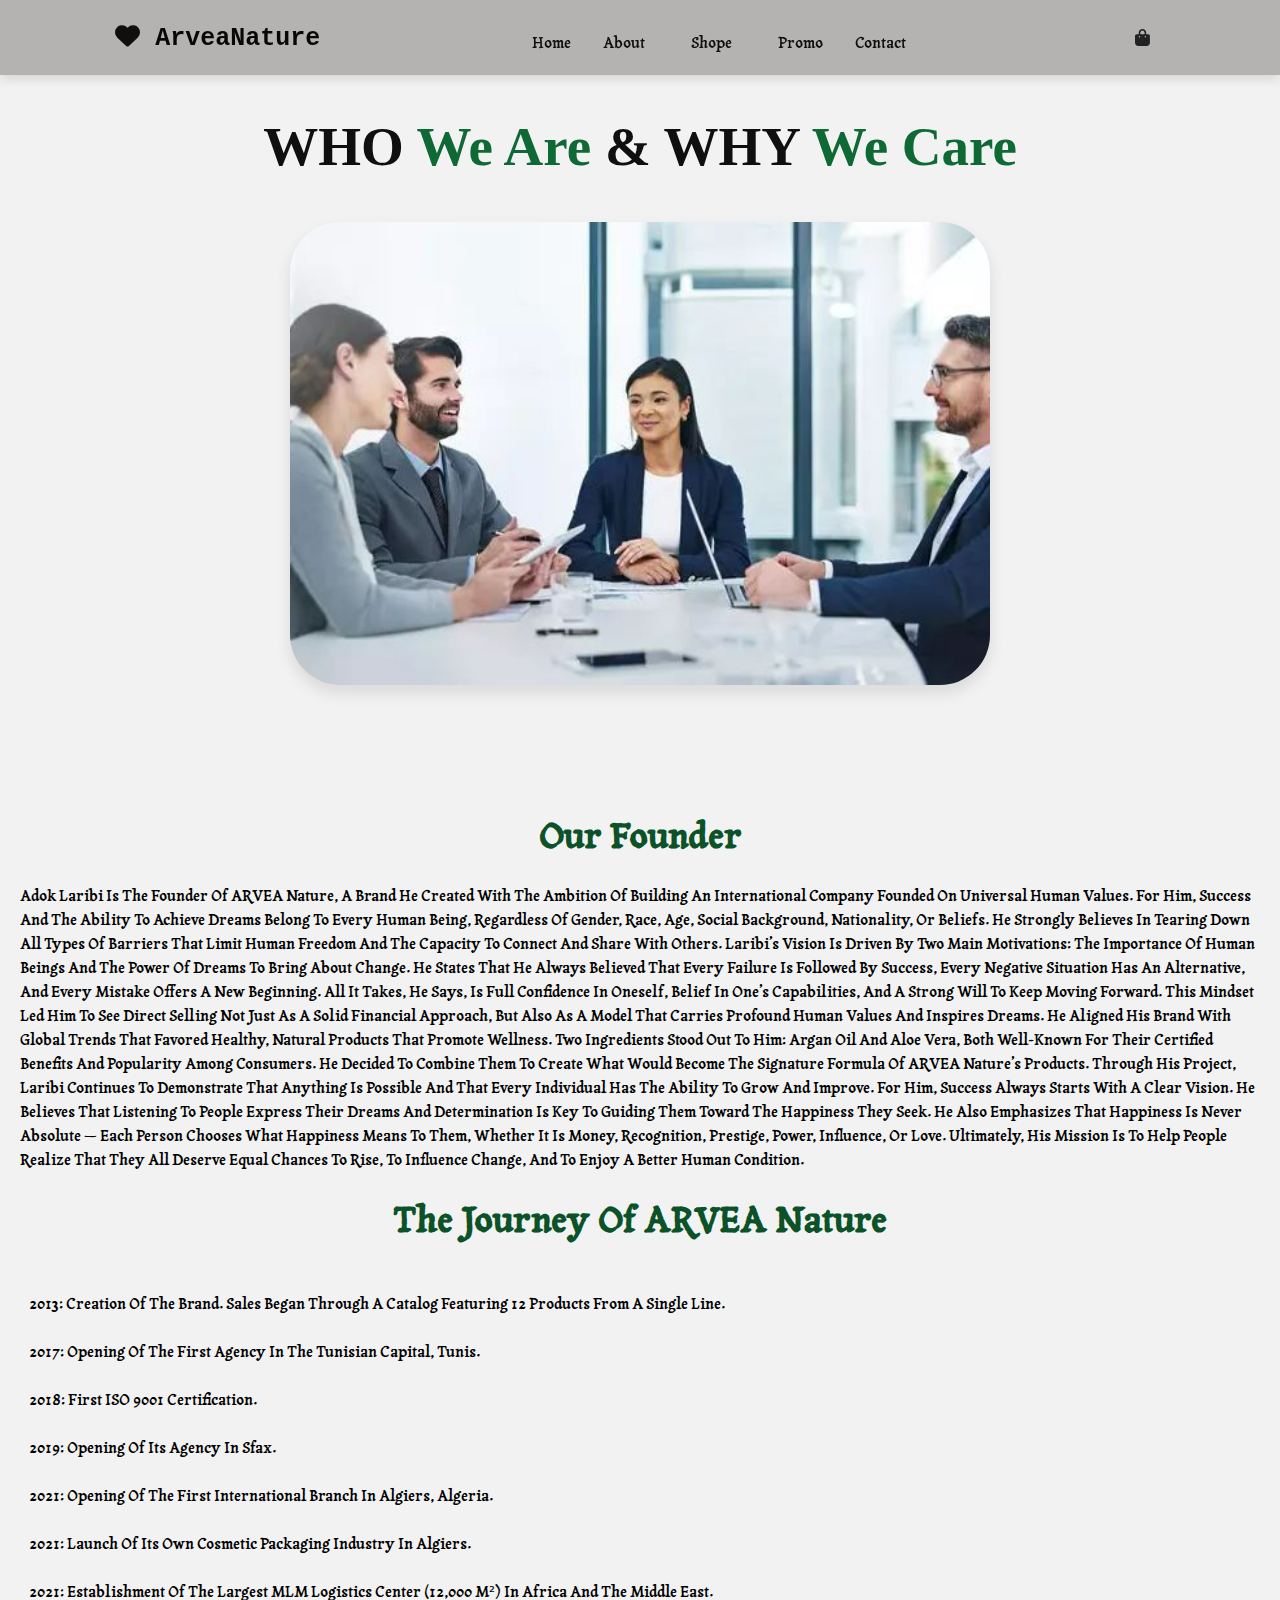
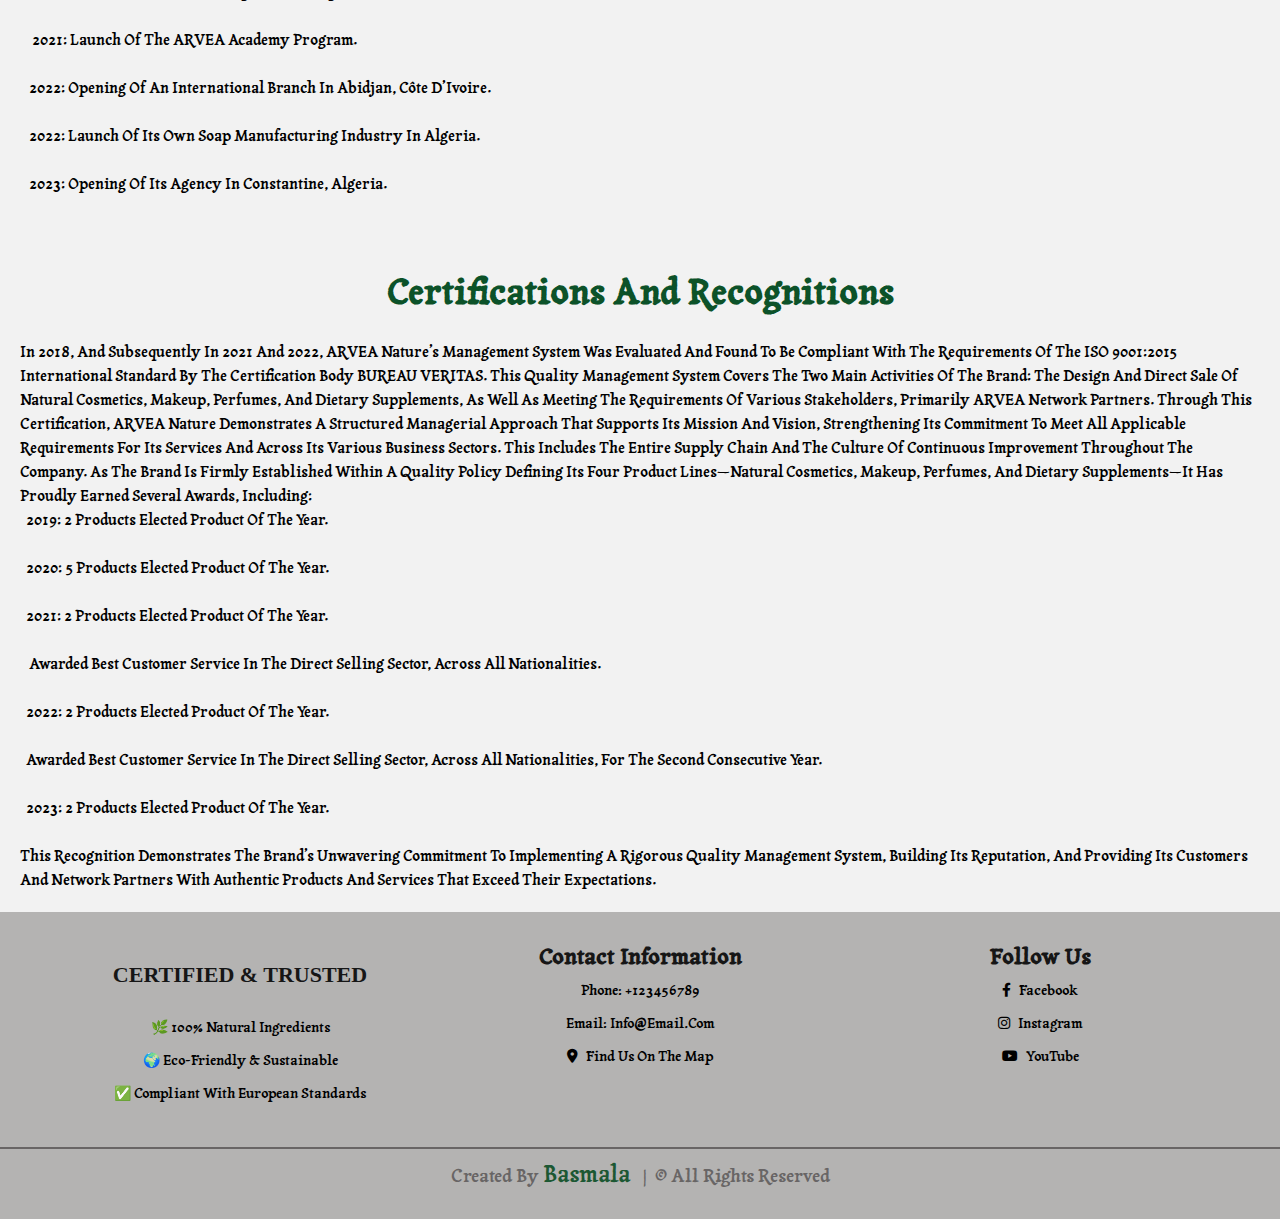
<file: about.html>
<!DOCTYPE html>
<html lang="en">
<head>
    <meta charset="UTF-8">
    <meta name="viewport" content="width=device-width, initial-scale=1.0">
    <title>About Us</title>
    <link rel="icon" href="favicon.png" type="image/png">
    <link rel="stylesheet" href="https://cdnjs.cloudflare.com/ajax/libs/font-awesome/6.0.0/css/all.min.css">
    <link rel="stylesheet" href="style.css">
</head>
<body>
    <section id="header" class="header">
        <a href="#" class="logo"><i class="fas fa-heart"></i> arveaNature</a>
      
        <nav class="navbar">
        
          <a href="index.html">home</a>
          <a href="index.html#about">about</a>
          <div  class="dropdown">
            <a href="#" class="dropbtn"> shope</a>
            <div class="dropdown-content">
            <a href="naturel.html">natural cosmetics</a>
            <a href="makeup.html">makeup</a>
            <a href="perfumes.html">perfumes</a>
            <a href="nutricosmetcs.html">nutricosmetcs</a>
           </div>
          </div >
           <a href="index.html#promo"> promo</a>
          <a href="index.html#contact">contact</a>
        </nav>
      
        <div class="icons">
          <div id="menu-btn" class="fas fa-bars"></div>
          <a href="#" class="fas fa-shopping-bag"></a>
        </div>
      </section>
      <section class="about-us">
        <h1 class="heading">Who <span>  We  Are </span> &  Why <span> We  Care </span> </h1>
      
        <div class="about-img-container">
          <img src="ab.jpg" alt="About us image">
        </div>
    
        <article class="about-article">
          <h2>Our Founder</h2>
          <p>
            adok Laribi is the founder of ARVEA Nature, a brand he created with the ambition of building an international company founded on universal human values. For him, success and the ability to achieve dreams belong to every human being, regardless of gender, race, age, social background, nationality, or beliefs. He strongly believes in tearing down all types of barriers that limit human freedom and the capacity to connect and share with others.

            Laribi’s vision is driven by two main motivations: the importance of human beings and the power of dreams to bring about change. He states that he always believed that every failure is followed by success, every negative situation has an alternative, and every mistake offers a new beginning. All it takes, he says, is full confidence in oneself, belief in one’s capabilities, and a strong will to keep moving forward.

           This mindset led him to see direct selling not just as a solid financial approach, but also as a model that carries profound human values and inspires dreams. He aligned his brand with global trends that favored healthy, natural products that promote wellness. Two ingredients stood out to him: argan oil and aloe vera, both well-known for their certified benefits and popularity among consumers. He decided to combine them to create what would become the signature formula of ARVEA Nature’s products.

           Through his project, Laribi continues to demonstrate that anything is possible and that every individual has the ability to grow and improve. For him, success always starts with a clear vision. He believes that listening to people express their dreams and determination is key to guiding them toward the happiness they seek.

           He also emphasizes that happiness is never absolute — each person chooses what happiness means to them, whether it is money, recognition, prestige, power, influence, or love.

           Ultimately, his mission is to help people realize that they all deserve equal chances to rise, to influence change, and to enjoy a better human condition.
           
          </p>
        </article>
        <article class="about-article">
          <h2>The Journey of ARVEA Nature</h2>
          <pre>

   2013: Creation of the brand. Sales began through a catalog featuring 12 products from a single line.

   2017: Opening of the first agency in the Tunisian capital, Tunis.

   2018: First ISO 9001 Certification.

   2019: Opening of its agency in Sfax.

   2021: Opening of the first international branch in Algiers, Algeria.

   2021: Launch of its own cosmetic packaging industry in Algiers.

   2021: Establishment of the largest MLM logistics center (12,000 m²) in Africa and the Middle East.

    2021: Launch of the ARVEA Academy program.

   2022: Opening of an international branch in Abidjan, Côte d’Ivoire.

   2022: Launch of its own soap manufacturing industry in Algeria.

   2023: Opening of its agency in Constantine, Algeria.

          </pre>

        </article>

        <article class="about-article">
            <h2> Certifications and Recognitions</h2>
            <p>
              
In 2018, and subsequently in 2021 and 2022, ARVEA Nature’s management system was evaluated and found to be compliant with the requirements of the ISO 9001:2015 International Standard by the certification body BUREAU VERITAS.

This quality management system covers the two main activities of the brand: the design and direct sale of natural cosmetics, makeup, perfumes, and dietary supplements, as well as meeting the requirements of various stakeholders, primarily ARVEA network partners.

Through this certification, ARVEA Nature demonstrates a structured managerial approach that supports its mission and vision, strengthening its commitment to meet all applicable requirements for its services and across its various business sectors. This includes the entire supply chain and the culture of continuous improvement throughout the company.

As the brand is firmly established within a Quality policy defining its four product lines—natural cosmetics, makeup, perfumes, and dietary supplements—it has proudly earned several awards, including:
            </p>
            <pre>
  2019: 2 products elected Product of the Year.

  2020: 5 products elected Product of the Year.

  2021: 2 products elected Product of the Year.

   Awarded Best Customer Service in the direct selling sector, across all nationalities.

  2022: 2 products elected Product of the Year.

  Awarded Best Customer Service in the direct selling sector, across all nationalities, for the second consecutive year.

  2023: 2 products elected Product of the Year.
            </pre>
            <p>
              This recognition demonstrates the brand’s unwavering commitment to implementing a rigorous quality management system, building its reputation, and providing its customers and network partners with authentic products and services that exceed their expectations.
            </p>
            
            </article>
      </section>

   
     
    





    <!--footer section starts-->
<footer >
    <div class="footer-container">
      <div class="footer-section">
      <h3 class="heading">certified & trusted</h3>
      <ul>
        <li ><a herf="#">🌿 100% Natural Ingredients </a></li>
        <li><a herf="#">🌍 Eco-Friendly & Sustainable </a></li>
        <li><a herf="#">✅ Compliant with European Standards </a></li>
      </ul>
    </div>
      <div class="footer-section">
        <h3>Contact Information</h3>
        <ul>
          <li><a href="tel:+123456789">Phone: +123456789</a></li>
          <li><a href="mailto:info@domain.com">Email: info@email.com</a></li>
          <li><a href="https://www.google.com/maps?q=RN 233 n°106 section 02 Ouled Fayet, Algérie, Algiers, Algeria" target="_blank">
              <i class="fas fa-map-marker-alt"></i> Find Us on the Map
          </a></li>
        </ul>
      </div>
      <div class="footer-section">
        <h3>Follow Us</h3>
        <ul>
          <li><a href="https://www.facebook.com/ArveaNatureAlgerieD" target="_blank"><i class="fab fa-facebook-f"></i> Facebook</a></li>
          <li><a href="https://www.instagram.com/arvea_algerie_officiel" target="_blank"><i class="fab fa-instagram"></i> Instagram</a></li>
          <li><a href="https://www.youtube.com/channel/UCFtIFxkjeFqNTdp8M5E_8AQ" target="_blank"><i class="fab fa-youtube"></i> YouTube</a></li>
        </ul>
      </div>
    </div>
    <div class="footer-credit">
      <pre>created by <a href="https://www.facebook.com/ArveaNatureAlgerieD" target="_blank">basmala</a>   |  &copy; All Rights Reserved</pre>
    </div>
  </footer>
  <a href="#" class="scroll-to-top" id="scroll-to-top">
    <i class="fas fa-arrow-up"></i> 
  </a>
  <script src="main.js"> </script>
   
</body>
</html>
</file>
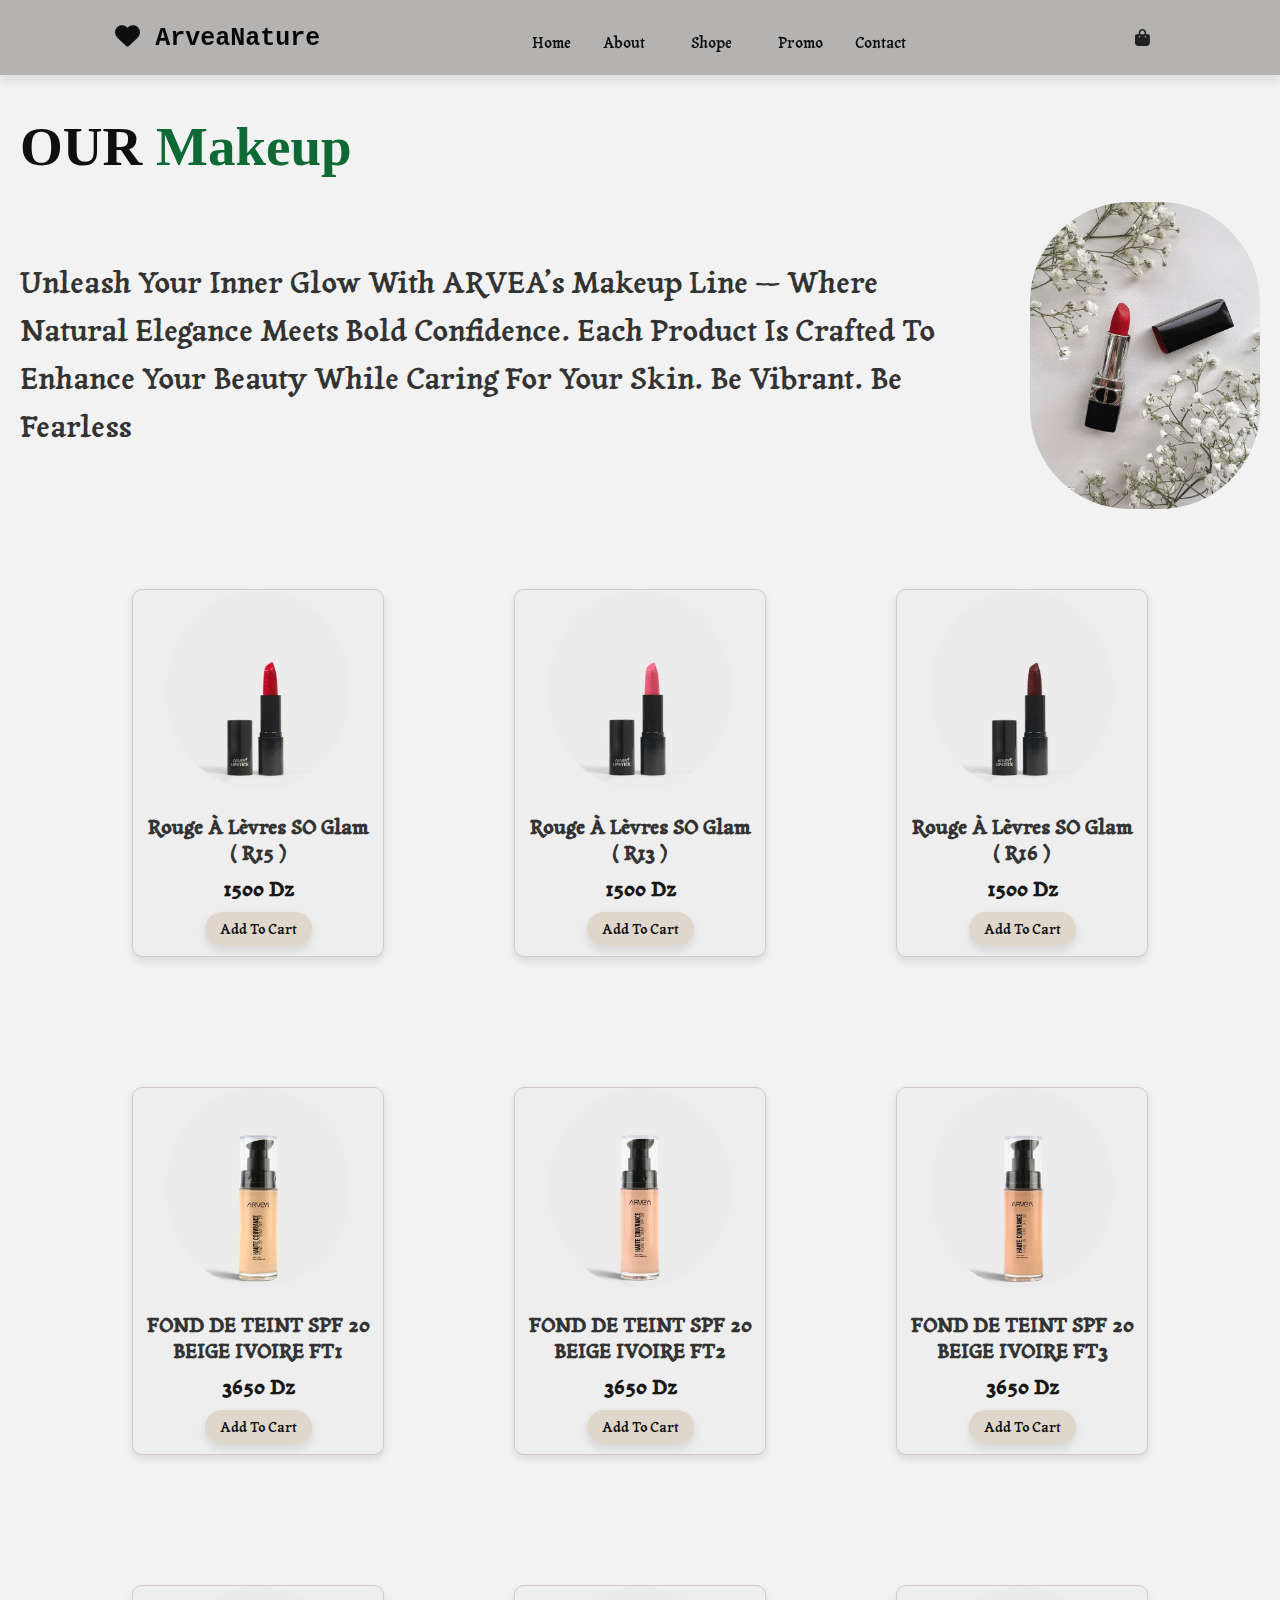
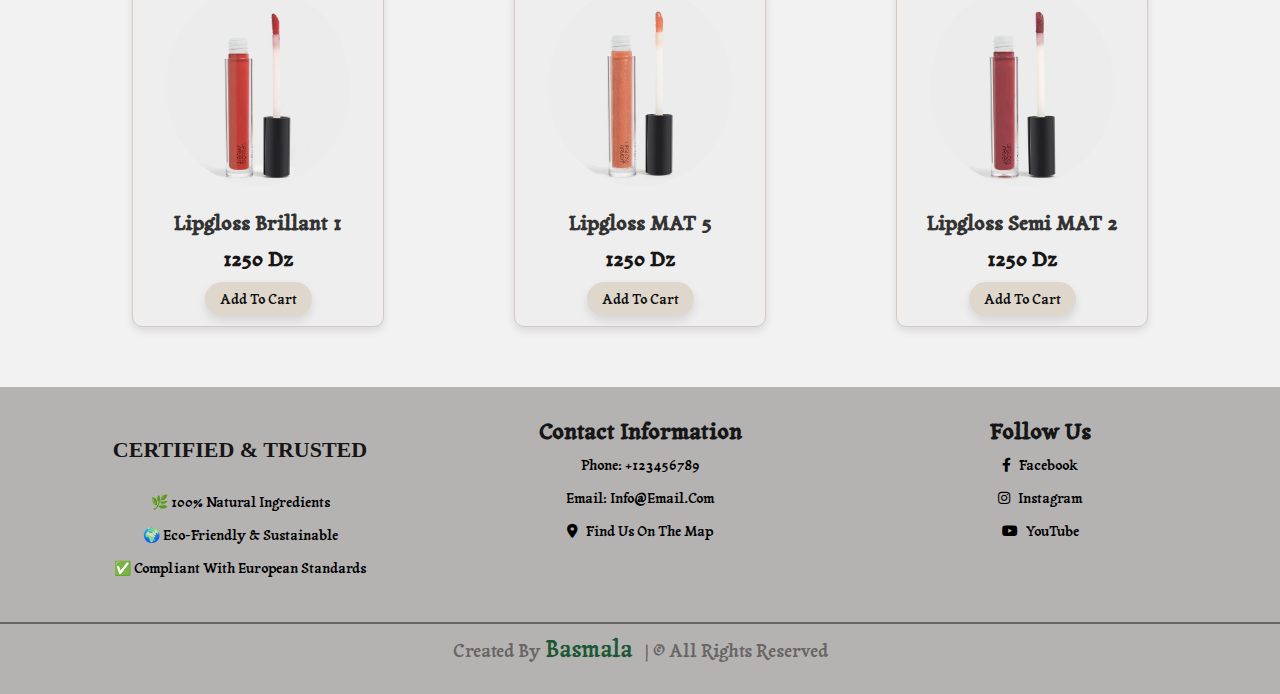
<file: makeup.html>
<!DOCTYPE html>
<html lang="en">
<head>
    <meta charset="UTF-8">
    <meta name="viewport" content="width=device-width, initial-scale=1.0">
    <title>Makeup</title>
    <link rel="icon" href="favicon.png" type="image/png">
    <link rel="stylesheet" href="https://cdnjs.cloudflare.com/ajax/libs/font-awesome/6.0.0/css/all.min.css">

    <link rel="stylesheet" href="style.css">
</head>
<body>
    <section id="header" class="header">
        <a href="#" class="logo"><i class="fas fa-heart"></i> arveaNature</a>
      
        <nav class="navbar">
          <a href="index.html">home</a>
          <a href="index.html#about">about</a>
          <div  class="dropdown">
            <a href="#" class="dropbtn"> shope</a>
            <div class="dropdown-content">
            <a href="naturel.html">natural cosmetics</a>
            <a href="makeup.html">makeup</a>
            <a href="perfumes.html">perfumes</a>
            <a href="nutricosmetcs.html">nutricosmetcs</a>
           </div>
           </div> 
           <a href="index.html#promo"> promo</a>
          <a href="index.html#contact">contact</a>
        </nav>
      
        <div class="icons">
          <div id="menu-btn" class="fas fa-bars"></div>
          <a href="#" class="fas fa-shopping-bag"></a>
        </div>
      </section>
    <section class="naturel" id="naturel">
        <h1 class="heading"> our <span>makeup</span></h1>
        
        <div class="text-image-wrapper">
          <div class="article-text">
            <p>
                Unleash your inner glow with ARVEA’s makeup line — where natural elegance meets bold confidence. 
                Each product is crafted to enhance your beauty while caring for your skin. Be vibrant. Be fearless
            </p>
         </div> 
          <img class="img" src="m.jpg" alt="cosmetic image">
        </div>
    </section>
    <section class="cosmetics" id="cosmetics">
        <div class="box-container">
           <div class="box">
               <div class="img">
                   <img src="m1.jpg">
               </div>
               <div class="content">
                   <h3>Rouge à Lèvres SO Glam ( R15 )</h3>
                   <div class="price"><span>1500 dz</span></div>
                   <a href="#" class="btn"> add to cart</a>
               </div>
               
           </div>
           <div class="box">
            <div class="img">
                <img src="m2.jpg">
            </div>
            <div class="content">
                <h3> Rouge à Lèvres SO Glam ( R13 )</h3>
                <div class="price"><span> 1500 dz</span></div>
                <a href="#" class="btn"> add to cart</a>
            </div>
            
            </div>
            <div class="box">
                <div class="img">
                    <img src="m3.jpg">
                </div>
                <div class="content">
                    <h3>Rouge à Lèvres SO Glam ( R16 )</h3>
                    <div class="price"><span>1500 dz</span></div>
                    <a href="#" class="btn"> add to cart</a>
                </div>
                
            </div>
            <div class="box">
                <div class="img">
                    <img src="m4.jpg">
                </div>
                <div class="content">
                    <h3>FOND DE TEINT SPF 20 BEIGE IVOIRE FT1</h3>
                    <div class="price"><span> 3650 dz</span></div>
                    <a href="#" class="btn"> add to cart</a>
                </div>
                
            </div>
            <div class="box">
                <div class="img">
                    <img src="m6.jpg">
                </div>
                <div class="content">
                    <h3>FOND DE TEINT SPF 20 BEIGE IVOIRE FT2 <style></style></h3>
                    <div class="price"><span>3650 dz</span></div>
                    <a href="#" class="btn"> add to cart</a>
                </div>
                
            </div>
            <div class="box">
                <div class="img">
                    <img src="m5.jpg">
                </div>
                <div class="content">
                    <h3>FOND DE TEINT SPF 20 BEIGE IVOIRE FT3</h3>
                    <div class="price"><span>3650 dz</span></div>
                    <a href="#" class="btn"> add to cart</a>
                </div>
                
            </div>
           <div class="box">
            <div class="img">
                <img src="m7.jpg">
            </div>
            <div class="content">
                <h3>Lipgloss Brillant 1</h3>
                <div class="price"><span>1250 dz</span></div>
                <a href="#" class="btn"> add to cart</a>
            </div>
            
        </div>
        <div class="box">
            <div class="img">
                <img src="m8.jpg">
            </div>
            <div class="content">
                <h3>Lipgloss MAT 5</h3>
                <div class="price"><span>1250 dz</span></div>
                <a href="#" class="btn"> add to cart</a>
            </div>
            
        </div>
        <div class="box">
            <div class="img">
                <img src="m9.jpg">
            </div>
            <div class="content">
                <h3> Lipgloss Semi MAT 2</h3>
                <div class="price"><span>1250 dz</span></div>
                <a href="#" class="btn"> add to cart</a>
            </div>
            
        </div>
           
        </div>   
   </section>
    <!--footer section starts-->
<footer >
    <div class="footer-container">
      <div class="footer-section">
      <h3 class="heading">certified & trusted</h3>
      <ul>
        <li ><a herf="#">🌿 100% Natural Ingredients </a></li>
        <li><a herf="#">🌍 Eco-Friendly & Sustainable </a></li>
        <li><a herf="#">✅ Compliant with European Standards </a></li>
      </ul>
    </div>
      <div class="footer-section">
        <h3>Contact Information</h3>
        <ul>
          <li><a href="tel:+123456789">Phone: +123456789</a></li>
          <li><a href="mailto:info@domain.com">Email: info@email.com</a></li>
          <li><a href="https://www.google.com/maps?q=RN 233 n°106 section 02 Ouled Fayet, Algérie, Algiers, Algeria" target="_blank">
              <i class="fas fa-map-marker-alt"></i> Find Us on the Map
          </a></li>
        </ul>
      </div>
      <div class="footer-section">
        <h3>Follow Us</h3>
        <ul>
          <li><a href="https://www.facebook.com/ArveaNatureAlgerieD" target="_blank"><i class="fab fa-facebook-f"></i> Facebook</a></li>
          <li><a href="https://www.instagram.com/arvea_algerie_officiel" target="_blank"><i class="fab fa-instagram"></i> Instagram</a></li>
          <li><a href="https://www.youtube.com/channel/UCFtIFxkjeFqNTdp8M5E_8AQ" target="_blank"><i class="fab fa-youtube"></i> YouTube</a></li>
        </ul>
      </div>
    </div>
    <div class="footer-credit">
      <pre>created by <a href="https://www.facebook.com/ArveaNatureAlgerieD" target="_blank">basmala</a>   | &copy; All Rights Reserved</pre>
    </div>
  </footer>
  <a href="#" class="scroll-to-top" id="scroll-to-top">
    <i class="fas fa-arrow-up"></i> 
  </a>
  <script src="main.js"> </script>
   
</body>
</html>
</file>
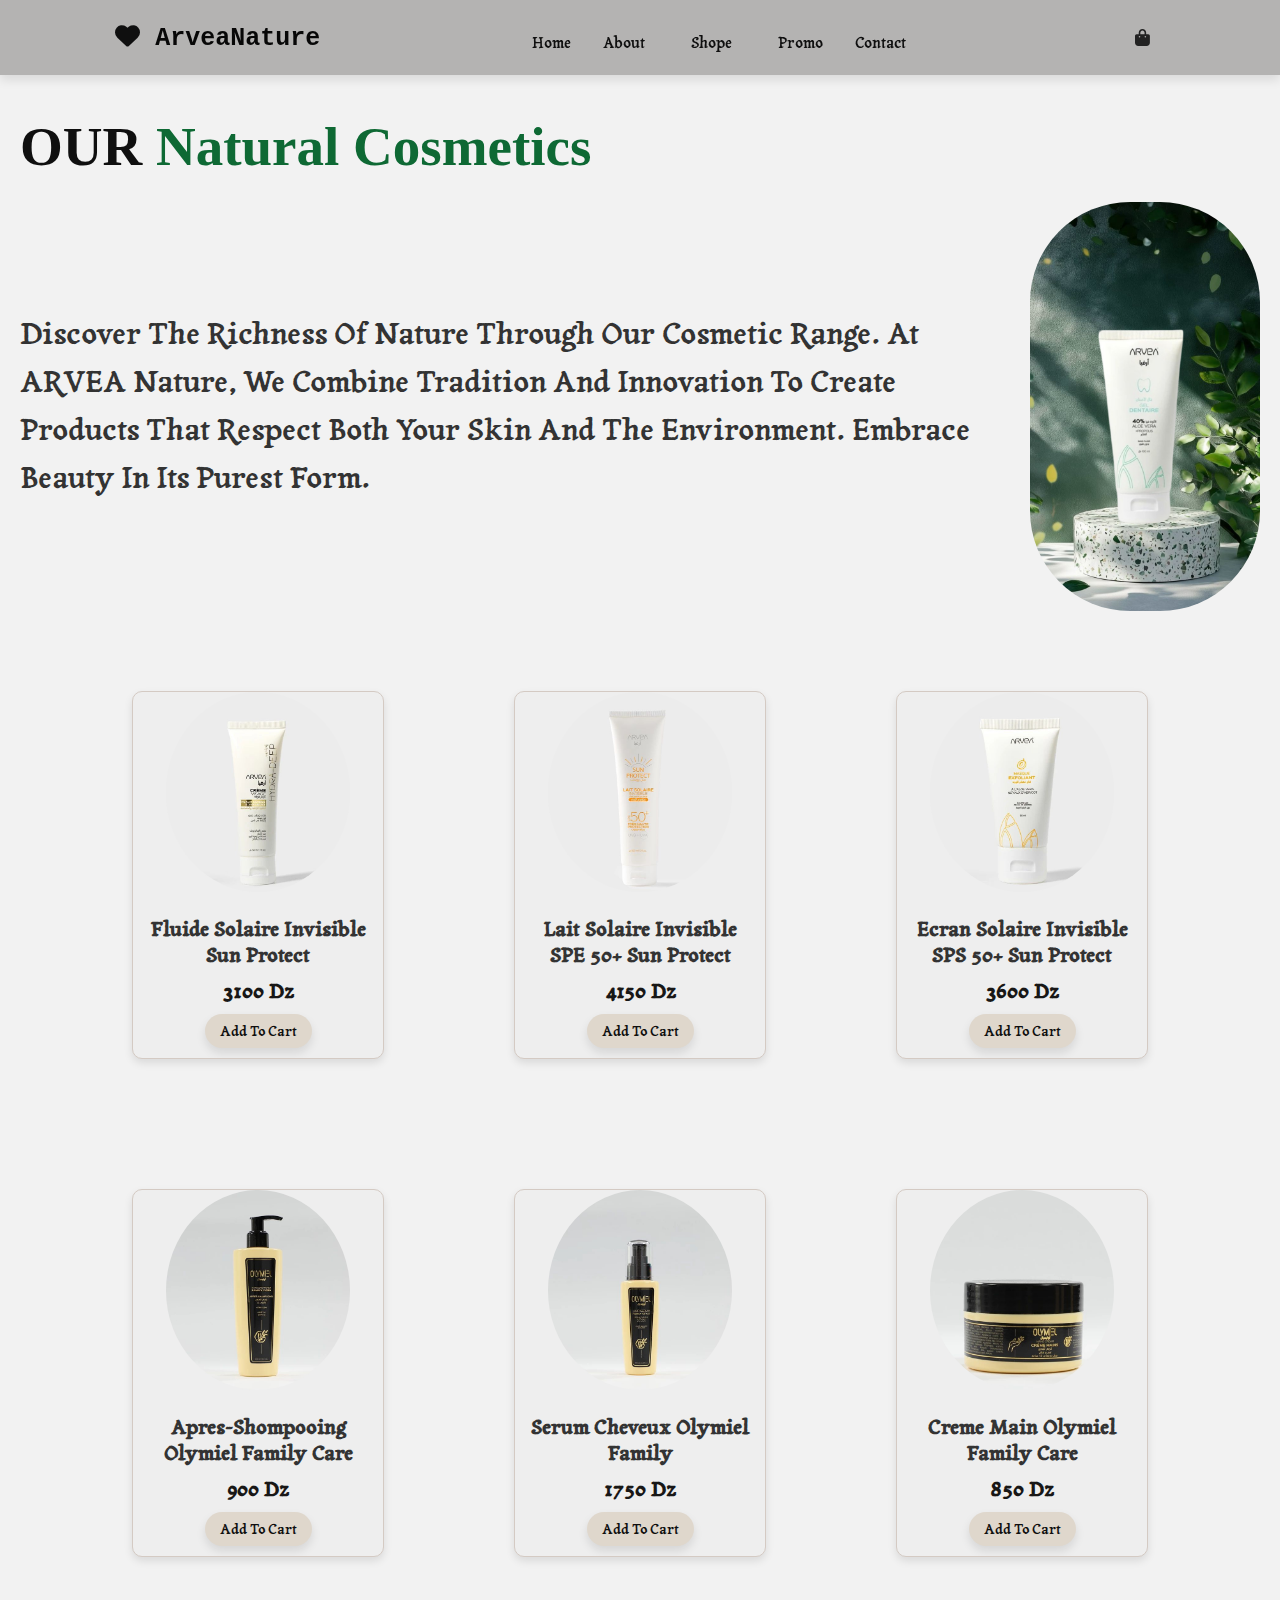
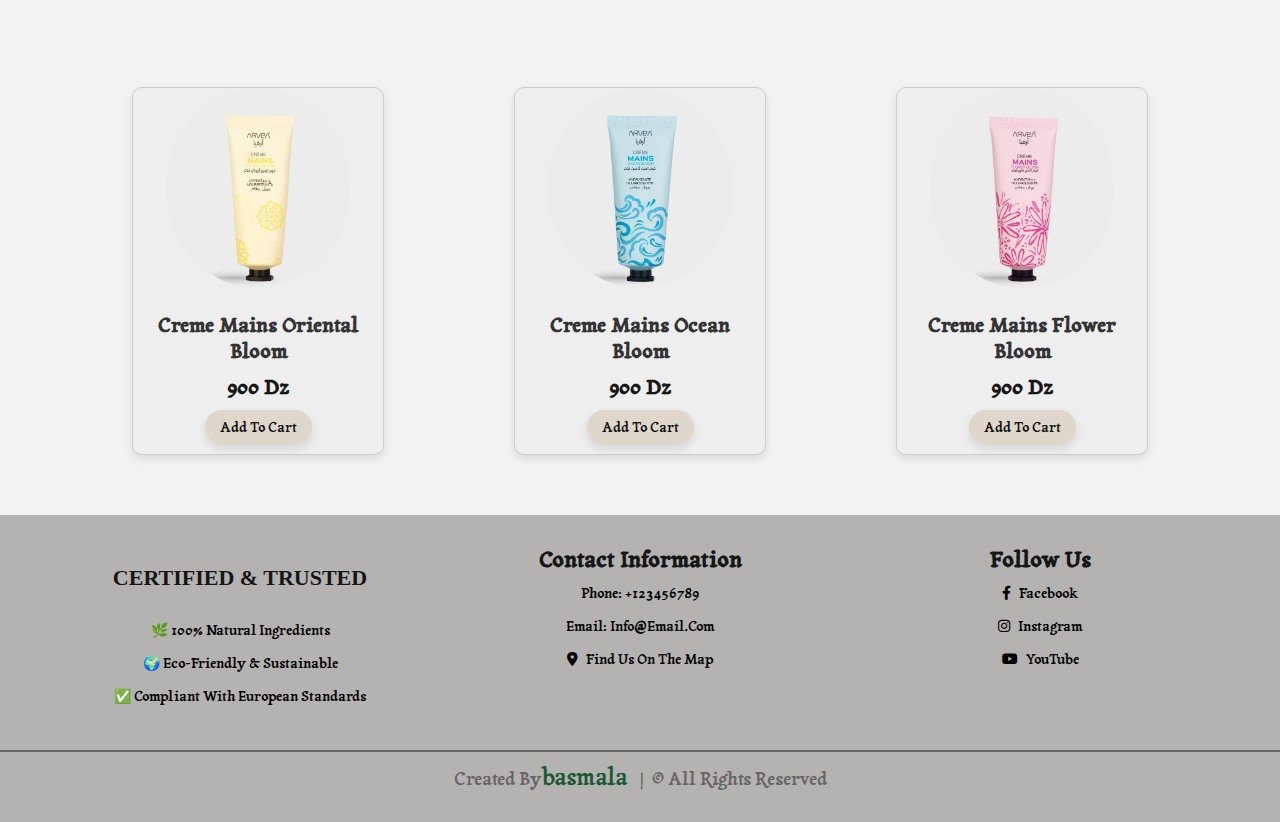
<file: naturel.html>
<!DOCTYPE html>
<html lang="en">
<head>
    <meta charset="UTF-8">
    <meta name="viewport" content="width=device-width, initial-scale=1.0">
    <title>Naturel Cosmetics</title>
    <link rel="icon" href="favicon.png" type="image/png">
    <link rel="stylesheet" href="https://cdnjs.cloudflare.com/ajax/libs/font-awesome/6.0.0/css/all.min.css">

    <link rel="stylesheet" href="style.css">
</head>
<body>
    <section id="header" class="header">
        <a href="#" class="logo"><i class="fas fa-heart"></i> arveaNature</a>
      
        <nav class="navbar">
          <a href="index.html">home</a>
          <a href="index.html#about">about</a>
          <div  class="dropdown">
            <a href="#" class="dropbtn"> shope</a>
            <div class="dropdown-content">
            <a href="naturel.html">natural cosmetics</a>
            <a href="makeup.html">makeup</a>
            <a href="perfumes.html">perfumes</a>
            <a href="nutricosmetcs.html">nutricosmetcs</a>
           </div>
           </div>
           <a href=" index.html#promo"> promo</a>
           <a href="index.html#contact">contact</a>
        </nav>
      
        <div class="icons">
          <div id="menu-btn" class="fas fa-bars"></div>
          <a href="#" class="fas fa-shopping-bag"></a>
        </div>
      </section>


    <section class="naturel" id="naturel">
        <h1 class="heading"> our <span>natural cosmetics</span></h1>
        <div class="text-image-wrapper">
          <div class="article-text">
            <p>
              Discover the richness of nature through our cosmetic range.
               At ARVEA Nature, we combine tradition and innovation to create products that respect both your skin and the environment. 
               Embrace beauty in its purest form.
            </p>
         </div> 
          <img class="img" src="nn.png" alt="cosmetic image">
        </div>
    </section>
    <section class="cosmetics" id="cosmetics">
        <div class="box-container">
           <div class="box">
               <div class="img">
                   <img src="n1.jpg">
               </div>
               <div class="content">
                   <h3>fluide solaire invisible sun protect</h3>
                   <div class="price"><span>3100 dz</span></div>
                   <a href="#" class="btn"> add to cart</a>
               </div>
               
           </div>
           <div class="box">
            <div class="img">
                <img src="n2.jpg">
            </div>
            <div class="content">
                <h3> lait solaire invisible SPE 50+ sun protect</h3>
                <div class="price"><span> 4150 dz</span></div>
                <a href="#" class="btn"> add to cart</a>
            </div>
            
            </div>
            <div class="box">
                <div class="img">
                    <img src="n3.jpg">
                </div>
                <div class="content">
                    <h3>ecran solaire  invisible SPS 50+ sun protect</h3>
                    <div class="price"><span>3600 dz</span></div>
                    <a href="#" class="btn"> add to cart</a>
                </div>
                
            </div>
            <div class="box">
                <div class="img">
                    <img src="n4.jpg">
                </div>
                <div class="content">
                    <h3>apres-shompooing olymiel family care</h3>
                    <div class="price"><span> 900 dz</span></div>
                    <a href="#" class="btn"> add to cart</a>
                </div>
                
            </div>
            <div class="box">
                <div class="img">
                    <img src="n5.jpg">
                </div>
                <div class="content">
                    <h3>serum cheveux  olymiel family <style></style></h3>
                    <div class="price"><span>1750 dz</span></div>
                    <a href="#" class="btn"> add to cart</a>
                </div>
                
            </div>
            <div class="box">
                <div class="img">
                    <img src="n6.jpg">
                </div>
                <div class="content">
                    <h3>creme main olymiel family care</h3>
                    <div class="price"><span>850 dz</span></div>
                    <a href="#" class="btn"> add to cart</a>
                </div>
                
            </div>
           <div class="box">
            <div class="img">
                <img src="n10.jpg">
            </div>
            <div class="content">
                <h3>creme mains oriental bloom</h3>
                <div class="price"><span>900 dz</span></div>
                <a href="#" class="btn"> add to cart</a>
            </div>
            
        </div>
        <div class="box">
            <div class="img">
                <img src="n11.jpg">
            </div>
            <div class="content">
                <h3>creme mains ocean bloom</h3>
                <div class="price"><span>900 dz</span></div>
                <a href="#" class="btn"> add to cart</a>
            </div>
            
        </div>
        <div class="box">
            <div class="img">
                <img src="n12.jpg">
                <div class="text-overlay"> -30%</div>
            </div>
            <div class="content">
                <h3> creme mains flower bloom</h3>
                <div class="price"><span>900 dz</span></div>
                <a href="#" class="btn"> add to cart</a>
            </div>
            
        </div>
           
        </div>   
   </section>
    <!--footer section starts-->
<footer >
    <div class="footer-container">
      <div class="footer-section">
      <h3 class="heading">certified & trusted</h3>
      <ul>
        <li ><a herf="#">🌿 100% Natural Ingredients </a></li>
        <li><a herf="#">🌍 Eco-Friendly & Sustainable </a></li>
        <li><a herf="#">✅ Compliant with European Standards </a></li>
      </ul>
    </div>
      <div class="footer-section">
        <h3>Contact Information</h3>
        <ul>
          <li><a href="tel:+123456789">Phone: +123456789</a></li>
          <li><a href="mailto:info@domain.com">Email: info@email.com</a></li>
          <li><a href="https://www.google.com/maps?q=RN 233 n°106 section 02 Ouled Fayet, Algérie, Algiers, Algeria" target="_blank">
              <i class="fas fa-map-marker-alt"></i> Find Us on the Map
          </a></li>
        </ul>
      </div>
      <div class="footer-section">
        <h3>Follow Us</h3>
        <ul>
          <li><a href="https://www.facebook.com/ArveaNatureAlgerieD" target="_blank"><i class="fab fa-facebook-f"></i> Facebook</a></li>
          <li><a href="https://www.instagram.com/arvea_algerie_officiel" target="_blank"><i class="fab fa-instagram"></i> Instagram</a></li>
          <li><a href="https://www.youtube.com/channel/UCFtIFxkjeFqNTdp8M5E_8AQ" target="_blank"><i class="fab fa-youtube"></i> YouTube</a></li>
        </ul>
      </div>
    </div>
    <div class="footer-credit">
      <pre>created by<a href="https://www.facebook.com/ArveaNatureAlgerieD" target="_blank">basmala</a>   |  &copy; All Rights Reserved</pre>
    </div>
  </footer>
  <a href="#" class="scroll-to-top" id="scroll-to-top">
    <i class="fas fa-arrow-up"></i> 
  </a>
  <script src="main.js"> </script>
   
</body>
</html>
</file>
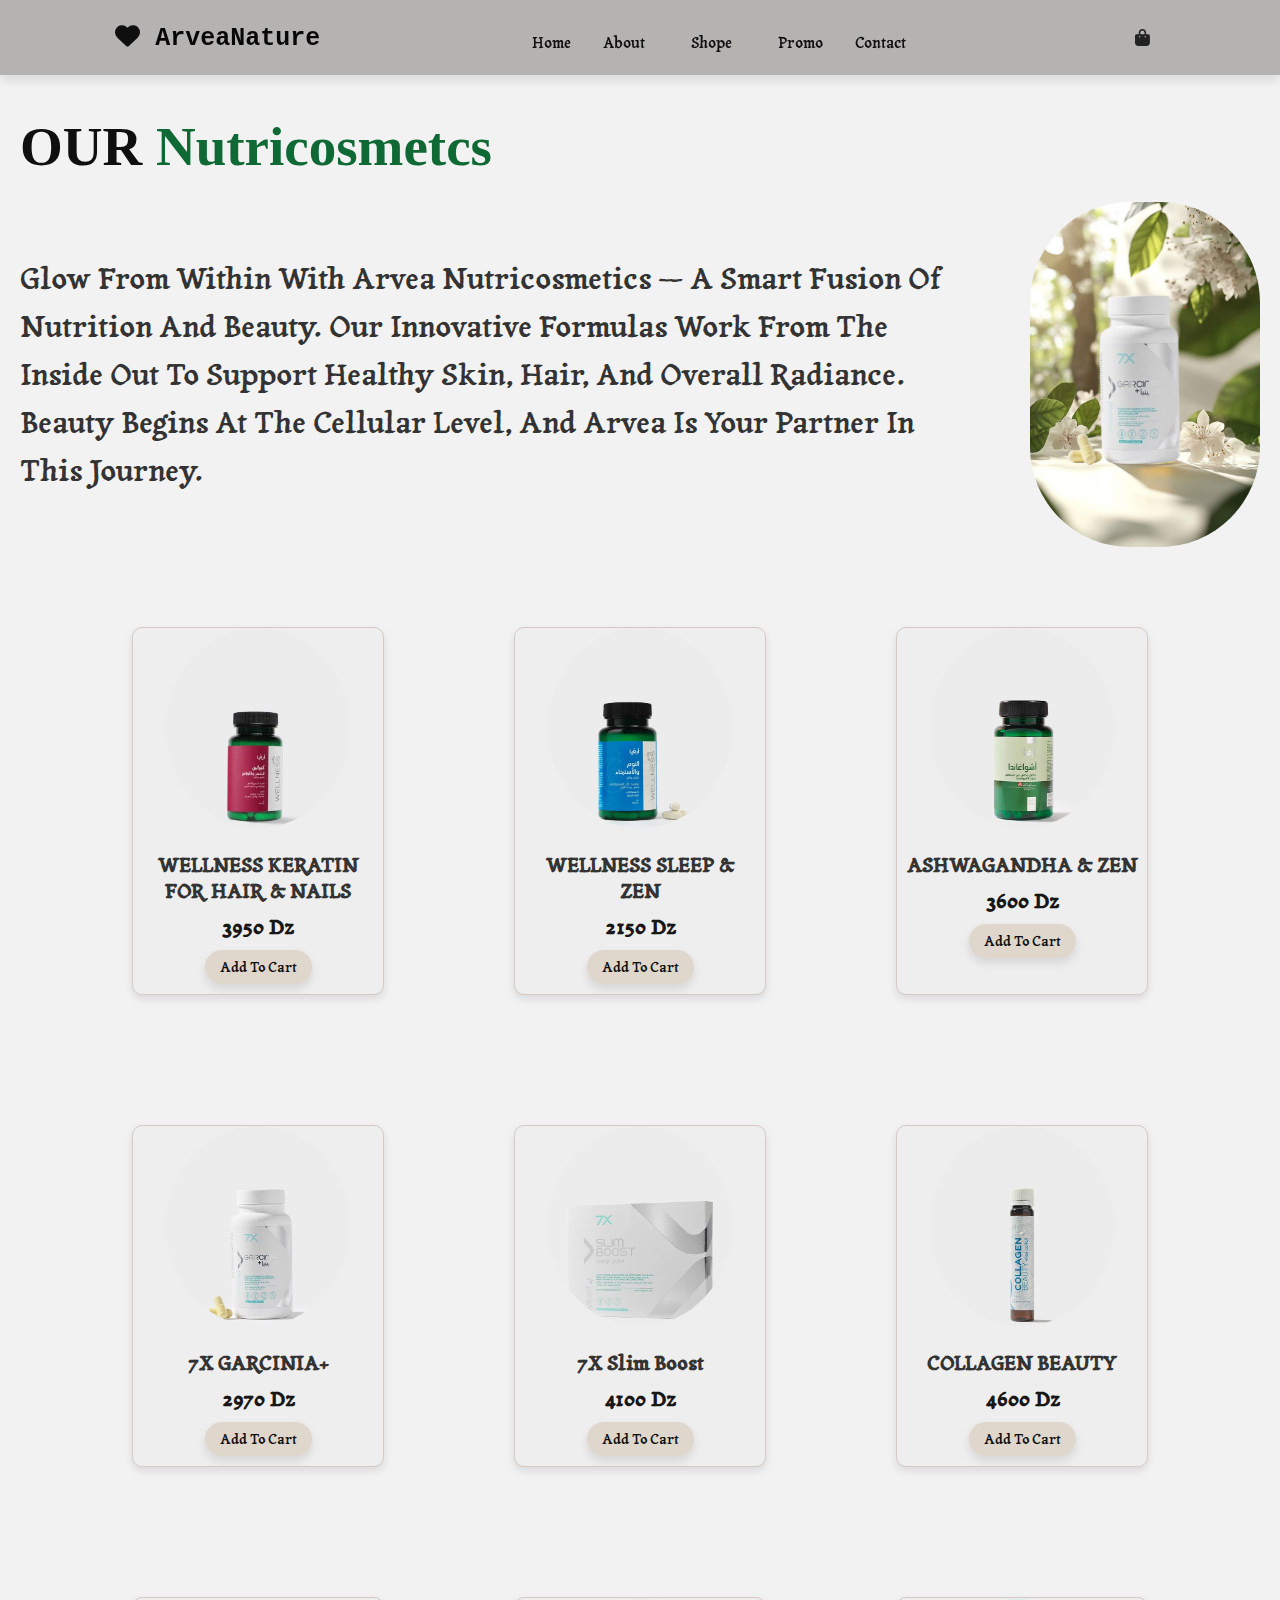
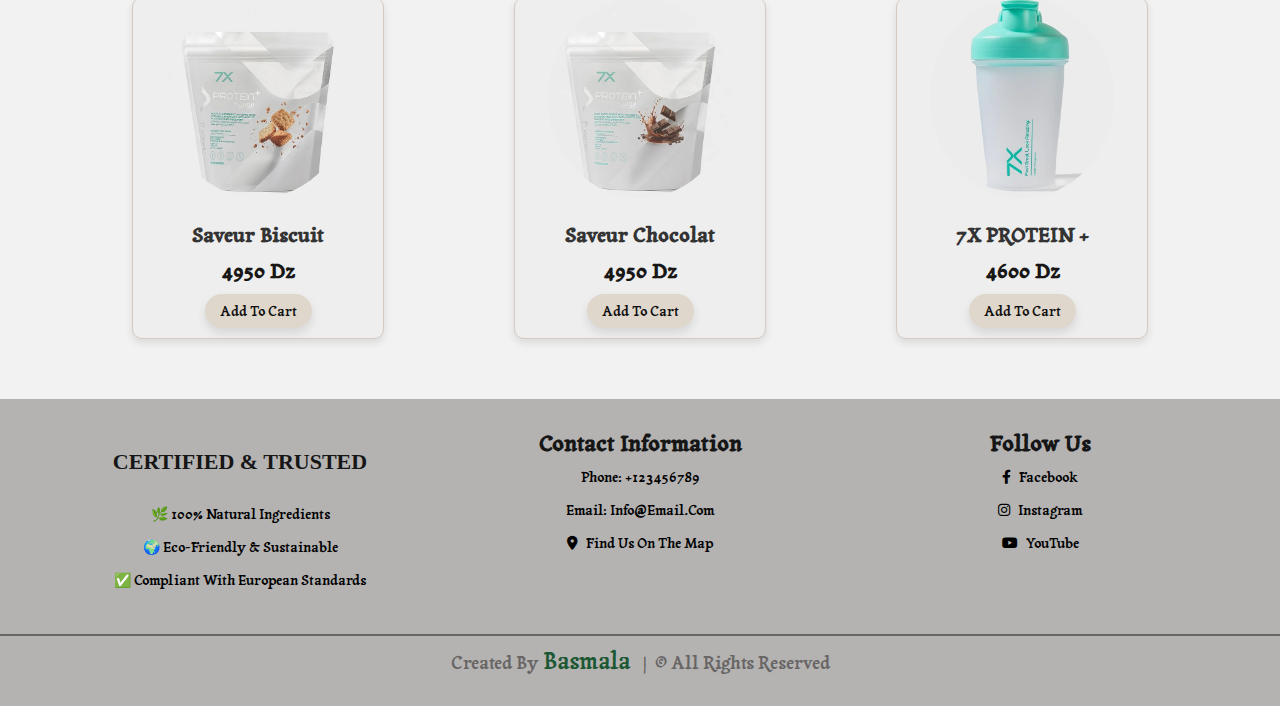
<file: nutricosmetcs.html>
<!DOCTYPE html>
<html lang="en">
<head>
    <meta charset="UTF-8">
    <meta name="viewport" content="width=device-width, initial-scale=1.0">
    <title>Nutricosmetcs</title>
    <link rel="icon" href="favicon.png" type="image/png">
    <link rel="stylesheet" href="https://cdnjs.cloudflare.com/ajax/libs/font-awesome/6.0.0/css/all.min.css">

    <link rel="stylesheet" href="style.css">
</head>
<body>
    <section id="header" class="header">
        <a href="#" class="logo"><i class="fas fa-heart"></i> arveaNature</a>
      
        <nav class="navbar">
          <a href="index.html">home</a>
          <a href="index.html#about">about</a>
          <div  class="dropdown">
            <a href="#" class="dropbtn"> shope</a>
            <div class="dropdown-content">
            <a href="naturel.html">natural cosmetics</a>
            <a href="makeup.html">makeup</a>
            <a href="perfumes.html">perfumes</a>
            <a href="nutricosmetcs.html">nutricosmetcs</a>
           </div>
           </div>
           <a href="index.html#promo"> promo</a>
          <a href="index.html#contact">contact</a>
        </nav>
      
        <div class="icons">
          <div id="menu-btn" class="fas fa-bars"></div>
          <a href="#" class="fas fa-shopping-bag"></a>
        </div>
      </section>
    <section class="naturel" id="naturel">
        <h1 class="heading"> our <span>nutricosmetcs</span></h1>
        
        <div class="text-image-wrapper">
          <div class="article-text">
            <p>
              Glow from within with Arvea nutricosmetics — a smart fusion of nutrition and beauty. 
              Our innovative formulas work from the inside out to support healthy skin, hair, and overall radiance. 
              Beauty begins at the cellular level, and Arvea is your partner in this journey.
            </p>
         </div> 
          <img class="img" src="cm.png" alt="cosmetic image">
        </div>
    </section>
    <section class="cosmetics" id="cosmetics">
        <div class="box-container">
           <div class="box">
               <div class="img">
                   <img src="nt1.jpg">
               </div>
               <div class="content">
                   <h3>WELLNESS KERATIN FOR HAIR & NAILS</h3>
                   <div class="price"><span>3950 dz</span></div>
                   <a href="#" class="btn"> add to cart</a>
               </div>
               
           </div>
           <div class="box">
            <div class="img">
                <img src="nt2.jpg">
            </div>
            <div class="content">
                <h3> WELLNESS SLEEP & ZEN</h3>
                <div class="price"><span> 2150 dz</span></div>
                <a href="#" class="btn"> add to cart</a>
            </div>
            
            </div>
            <div class="box">
                <div class="img">
                    <img src="nt3.jpg">
                </div>
                <div class="content">
                    <h3>ASHWAGANDHA & ZEN</h3>
                    <div class="price"><span>3600 dz</span></div>
                    <a href="#" class="btn"> add to cart</a>
                </div>
                
            </div>
            <div class="box">
                <div class="img">
                    <img src="nt4.jpg">
                </div>
                <div class="content">
                    <h3>7X GARCINIA+</h3>
                    <div class="price"><span> 2970 dz</span></div>
                    <a href="#" class="btn"> add to cart</a>
                </div>
                
            </div>
            <div class="box">
                <div class="img">
                    <img src="nt5.jpg">
                </div>
                <div class="content">
                    <h3>7X Slim Boost <style></style></h3>
                    <div class="price"><span>4100 dz</span></div>
                    <a href="#" class="btn"> add to cart</a>
                </div>
                
            </div>
            <div class="box">
                <div class="img">
                    <img src="nt6.jpg">
                </div>
                <div class="content">
                    <h3>COLLAGEN BEAUTY</h3>
                    <div class="price"><span>4600 dz</span></div>
                    <a href="#" class="btn"> add to cart</a>
                </div>
                
            </div>
           <div class="box">
            <div class="img">
                <img src="nt7.jpg">
            </div>
            <div class="content">
                <h3> saveur Biscuit</h3>
                <div class="price"><span>4950 dz</span></div>
                <a href="#" class="btn"> add to cart</a>
            </div>
            
        </div>
        <div class="box">
            <div class="img">
                <img src="nt8.jpg">
            </div>
            <div class="content">
                <h3>saveur chocolat</h3>
                <div class="price"><span>4950 dz</span></div>
                <a href="#" class="btn"> add to cart</a>
            </div>
            
        </div>
        <div class="box">
            <div class="img">
                <img src="nt9.jpg">
            </div>
            <div class="content">
                <h3> 7X PROTEIN +</h3>
                <div class="price"><span>4600 dz</span></div>
                <a href="#" class="btn"> add to cart</a>
            </div>
            
        </div>
           
        </div>   
   </section>
    <!--footer section starts-->
<footer class="footer">
    <div class="footer-container">
      <div class="footer-section">
      <h3 class="heading">certified & trusted</h3>
      <ul>
        <li ><a herf="#">🌿 100% Natural Ingredients </a></li>
        <li><a herf="#">🌍 Eco-Friendly & Sustainable </a></li>
        <li><a herf="#">✅ Compliant with European Standards </a></li>
      </ul>
    </div>
      <div class="footer-section">
        <h3>Contact Information</h3>
        <ul>
          <li><a href="tel:+123456789">Phone: +123456789</a></li>
          <li><a href="mailto:info@domain.com">Email: info@email.com</a></li>
          <li><a href="https://www.google.com/maps?q=RN 233 n°106 section 02 Ouled Fayet, Algérie, Algiers, Algeria" target="_blank">
              <i class="fas fa-map-marker-alt"></i> Find Us on the Map
          </a></li>
        </ul>
      </div>
      <div class="footer-section">
        <h3>Follow Us</h3>
        <ul>
          <li><a href="https://www.facebook.com/ArveaNatureAlgerieD" target="_blank"><i class="fab fa-facebook-f"></i> Facebook</a></li>
          <li><a href="https://www.instagram.com/arvea_algerie_officiel" target="_blank"><i class="fab fa-instagram"></i> Instagram</a></li>
          <li><a href="https://www.youtube.com/channel/UCFtIFxkjeFqNTdp8M5E_8AQ" target="_blank"><i class="fab fa-youtube"></i> YouTube</a></li>
        </ul>
      </div>
    </div>
    <div class="footer-credit">
      <pre>created by <a href="https://www.facebook.com/ArveaNatureAlgerieD" target="_blank">basmala</a>   |  &copy; All Rights Reserved</pre>
    </div>
  </footer>
  <a href="#" class="scroll-to-top" id="scroll-to-top">
    <i class="fas fa-arrow-up"></i> 
  </a>
  <script src="main.js"> </script>
   
</body>
</html>
</file>
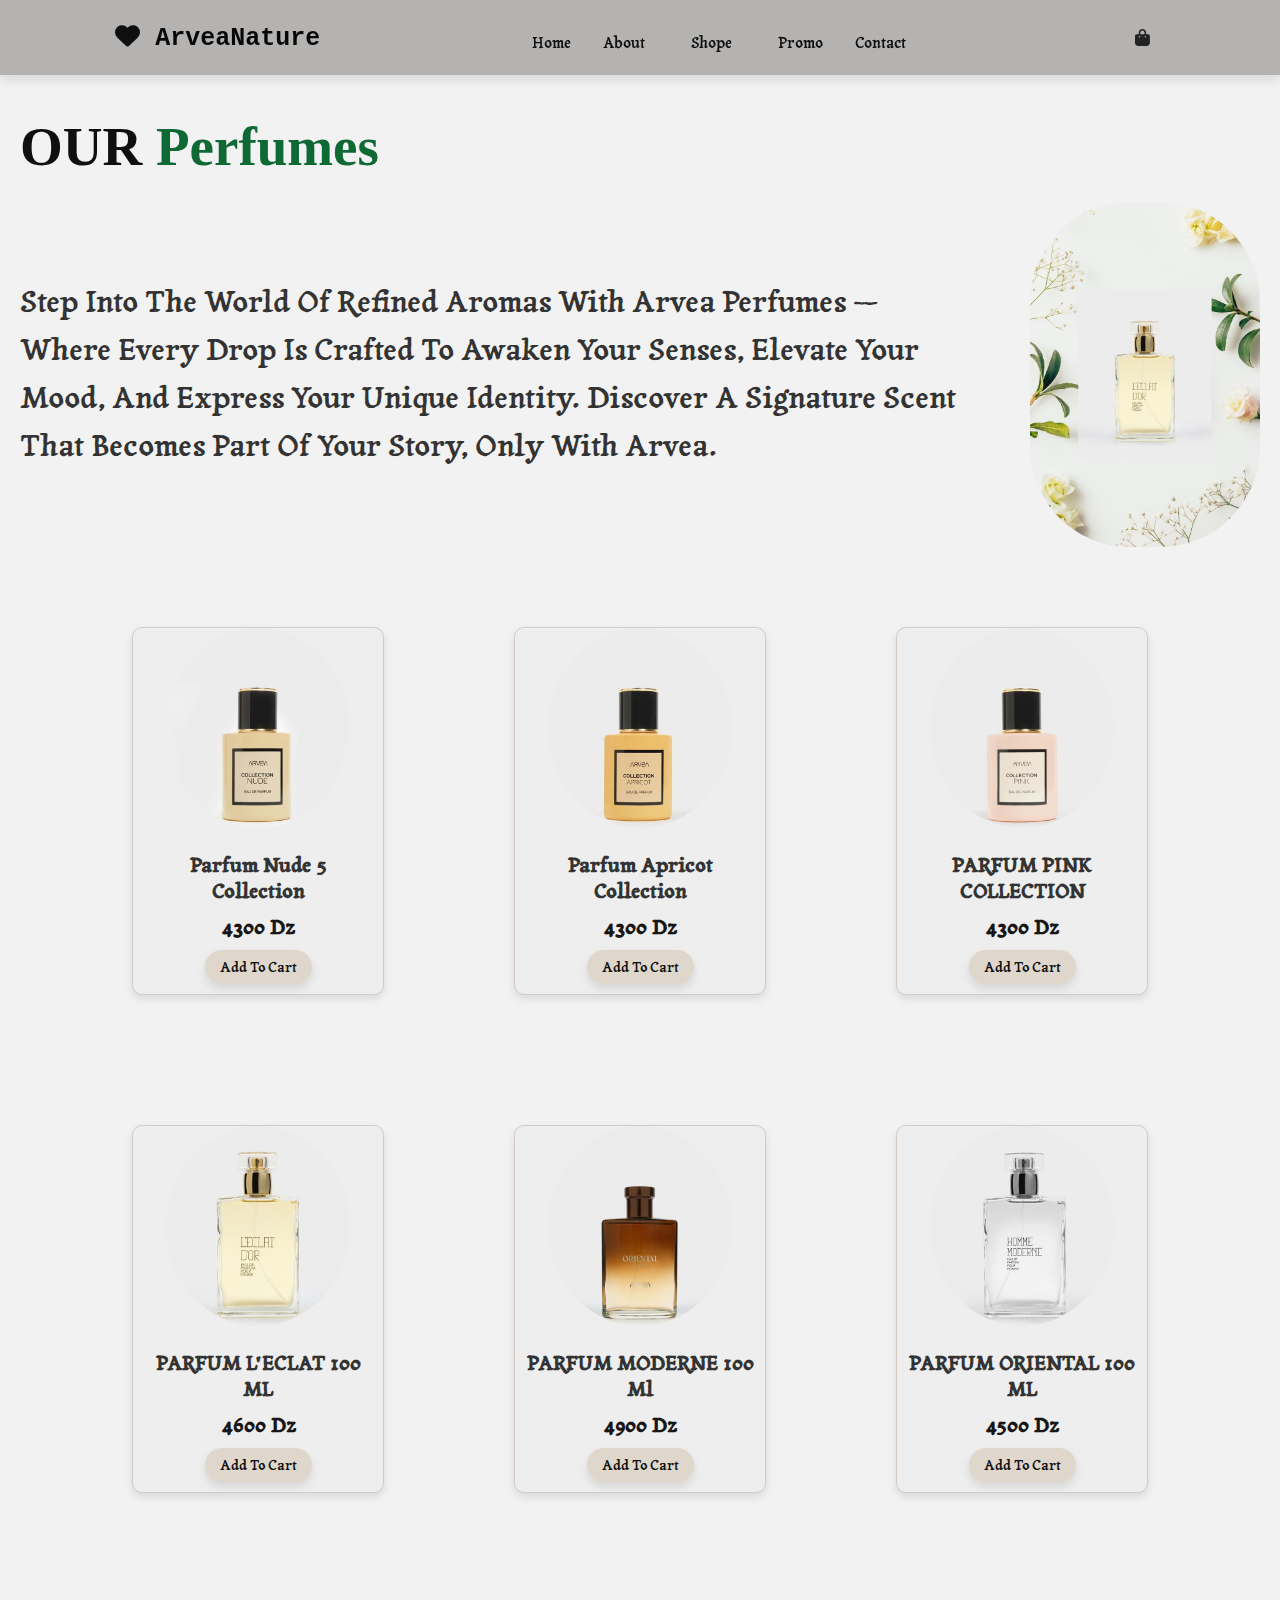
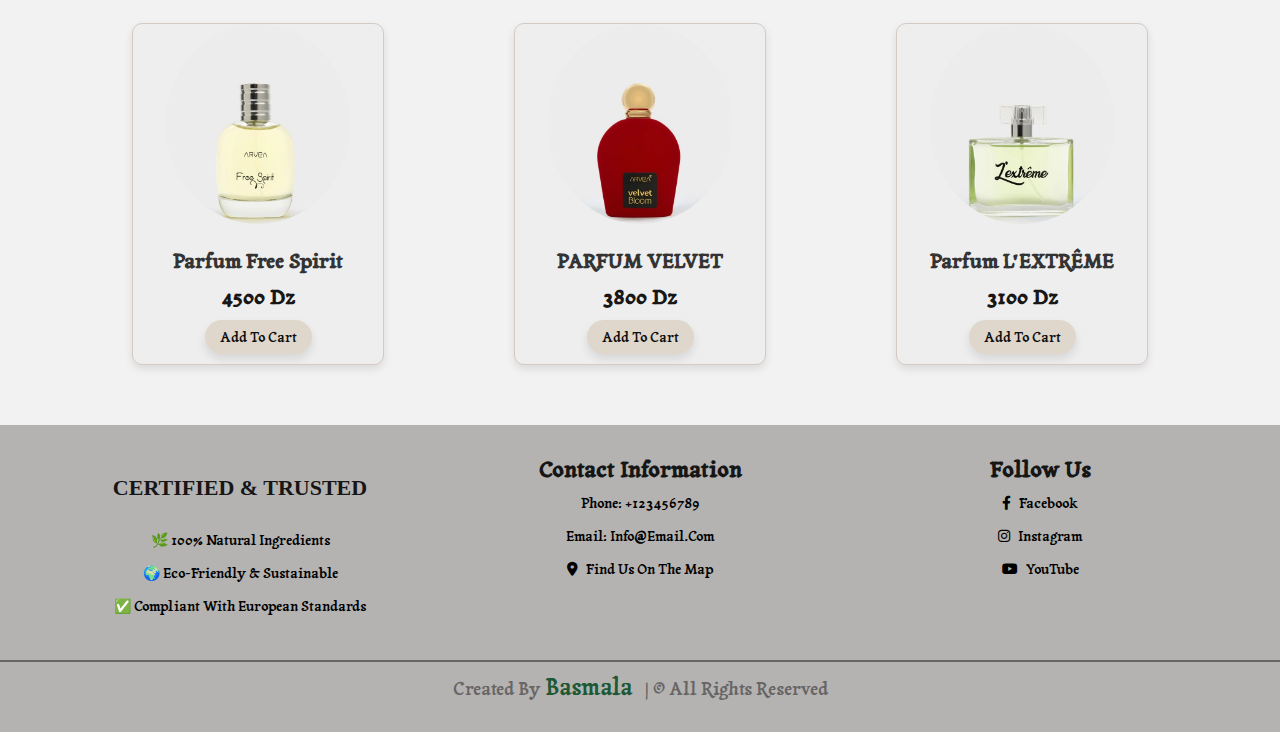
<file: perfumes.html>
<!DOCTYPE html>
<html lang="en">

<head>
  <meta charset="UTF-8">
  <meta name="viewport" content="width=device-width, initial-scale=1.0">
  <title>Perfumes</title>
  <link rel="icon" href="favicon.png" type="image/png">
  <link rel="stylesheet" href="https://cdnjs.cloudflare.com/ajax/libs/font-awesome/6.0.0/css/all.min.css">

  <link rel="stylesheet" href="style.css">
</head>

<body>
  <section id="header" class="header">
    <a href="#" class="logo"><i class="fas fa-heart"></i> arveaNature</a>

    <nav class="navbar">
      <a href="index.html">home</a>
      <a href="index.html#about">about</a>
      <div class="dropdown">
        <a href="index.html#category" class="dropbtn"> shope</a>
        <div class="dropdown-content">
          <a href="naturel.html">natural cosmetics</a>
          <a href="makeup.html">makeup</a>
          <a href="perfumes.html">perfumes</a>
          <a href="nutricosmetcs.html">nutricosmetcs</a>
        </div>
      </div>
      <a href="index.html#promo"> promo</a>
      <a href="index.html#contact">contact</a>
    </nav>

    <div class="icons">
      <div id="menu-btn" class="fas fa-bars"></div>
      <a href="#" class="fas fa-shopping-bag"></a>
    </div>
  </section>
  <section class="naturel" id="naturel">
    <h1 class="heading"> our <span>perfumes</span></h1>

    <div class="text-image-wrapper">
      <div class="article-text">
        <p>
          Step into the world of refined aromas with Arvea perfumes — where every drop is crafted to awaken your
          senses, elevate your mood, and express your unique identity.
          Discover a signature scent that becomes part of your story, only with Arvea.
        </p>
      </div>
      <img class="img" src="p.png" alt="cosmetic image">
    </div>
  </section>
  <section class="cosmetics" id="cosmetics">
    <div class="box-container">
      <div class="box">
        <div class="img">
          <img src="p1.jpg">
        </div>
        <div class="content">
          <h3>Parfum Nude 5 collection </h3>
          <div class="price"><span>4300 dz</span></div>
          <a href="#" class="btn"> add to cart</a>
        </div>

      </div>
      <div class="box">
        <div class="img">
          <img src="p2.jpg">
        </div>
        <div class="content">
          <h3> Parfum Apricot Collection</h3>
          <div class="price"><span>4300 dz</span></div>
          <a href="#" class="btn"> add to cart</a>
        </div>

      </div>
      <div class="box">
        <div class="img">
          <img src="p3.jpg">
        </div>
        <div class="content">
          <h3>PARFUM PINK COLLECTION</h3>
          <div class="price"><span>4300 dz</span></div>
          <a href="#" class="btn"> add to cart</a>
        </div>

      </div>
      <div class="box">
        <div class="img">
          <img src="p4.jpg">
        </div>
        <div class="content">
          <h3>PARFUM L'ECLAT 100 ML</h3>
          <div class="price"><span> 4600 dz</span></div>
          <a href="#" class="btn"> add to cart</a>
        </div>

      </div>
      <div class="box">
        <div class="img">
          <img src="p6.jpg">
        </div>
        <div class="content">
          <h3>PARFUM MODERNE 100 Ml <style></style>
          </h3>
          <div class="price"><span>4900 dz</span></div>
          <a href="#" class="btn"> add to cart</a>
        </div>

      </div>
      <div class="box">
        <div class="img">
          <img src="p7.jpg">
        </div>
        <div class="content">
          <h3>PARFUM ORIENTAL 100 ML</h3>
          <div class="price"><span>4500 dz</span></div>
          <a href="#" class="btn"> add to cart</a>
        </div>

      </div>
      <div class="box">
        <div class="img">
          <img src="p5.jpg">
        </div>
        <div class="content">
          <h3>Parfum Free Spirit</h3>
          <div class="price"><span>4500 dz</span></div>
          <a href="#" class="btn"> add to cart</a>
        </div>

      </div>
      <div class="box">
        <div class="img">
          <img src="p8.jpg">
        </div>
        <div class="content">
          <h3>PARFUM VELVET </h3>
          <div class="price"><span>3800 dz</span></div>
          <a href="#" class="btn"> add to cart</a>
        </div>

      </div>
      <div class="box">
        <div class="img">
          <img src="p10.jpg">
        </div>
        <div class="content">
          <h3> Parfum L'EXTRÊME  </h3>
              <div class="price"><span>3100 dz</span></div>
              <a href="#" class="btn"> add to cart</a>
        </div>

      </div>

    </div>
  </section>
  <!--footer section starts-->
  <footer>
    <div class="footer-container">
      <div class="footer-section">
        <h3 class="heading">certified & trusted</h3>
        <ul>
          <li><a herf="#">🌿 100% Natural Ingredients </a></li>
          <li><a herf="#">🌍 Eco-Friendly & Sustainable </a></li>
          <li><a herf="#">✅ Compliant with European Standards </a></li>
        </ul>
      </div>
      <div class="footer-section">
        <h3>Contact Information</h3>
        <ul>
          <li><a href="tel:+123456789">Phone: +123456789</a></li>
          <li><a href="mailto:info@domain.com">Email: info@email.com</a></li>
          <li><a href="https://www.google.com/maps?q=RN 233 n°106 section 02 Ouled Fayet, Algérie, Algiers, Algeria"
              target="_blank">
              <i class="fas fa-map-marker-alt"></i> Find Us on the Map
            </a></li>
        </ul>
      </div>
      <div class="footer-section">
        <h3>Follow Us</h3>
        <ul>
          <li><a href="https://www.facebook.com/ArveaNatureAlgerieD" target="_blank"><i class="fab fa-facebook-f"></i>
              Facebook</a></li>
          <li><a href="https://www.instagram.com/arvea_algerie_officiel" target="_blank"><i
                class="fab fa-instagram"></i> Instagram</a></li>
          <li><a href="https://www.youtube.com/channel/UCFtIFxkjeFqNTdp8M5E_8AQ" target="_blank"><i
                class="fab fa-youtube"></i> YouTube</a></li>
        </ul>
      </div>
    </div>
    <div class="footer-credit">
      <pre>created by <a href="https://www.facebook.com/ArveaNatureAlgerieD" target="_blank">basmala</a>   | &copy; All Rights Reserved</pre>
    </div>
  </footer>
  <a href="#" class="scroll-to-top" id="scroll-to-top">
    <i class="fas fa-arrow-up"></i>
  </a>
  <script src="main.js"> </script>

</body>

</html>
</file>
<file: style.css>
@import url('https://fonts.googleapis.com/css2?family=Tagesschrift&display=swap');

* {
    font-family: "Tagesschrift", system-ui;
    margin: 0;
    padding: 0;
    text-decoration: none;
    outline: none;
    border: none;
    text-transform: capitalize;
    transition: all.2s linear;
}

html {
    font-size: 62.5%;
    overflow: hidden;
    overflow-y: auto;
    scroll-behavior: smooth;
    scroll-padding-top: 7rem;
    background: #aaa8a8;

}

html::-webkit-scrollbar-track {
    background: rgb(180, 179, 178);
    ;
    border-radius: 10px;
}

html::-webkit-scrollbar {
    width: 1rem;
}

html::-webkit-scrollbar-thumb {
    background: rgb(124, 123, 122);
    border-radius: 10px;
}

html::-webkit-scrollbar-thumb:hover {
    background: #1d1c1c;

}

section {
    padding: 3rem 9%;
}

.btn {
    display: inline-block;
    margin-top: 1rem;
    padding: 1rem 3rem;
    color: #6d6666;
    font-size: 1.7rem;
    box-shadow: 0 0.5rem 1rem rgba(0, 0, 0, 0.1);
    cursor: pointer;
}

.btn:hover {
    letter-spacing: .1rem;
    
}



@keyframes fadeIn {
    0% {
        opacity: 0;
        transform: translatey(-4rem) scale(0.4);
    }

    100% {
        opacity: 1;
        transform: translatey(0) scale(1);
    }
}

.header {
    position: sticky;
    top: 0;
    left: 0;
    right: 0;
    z-index: 1000;
    box-shadow: 0 0.5rem 1rem rgba(0, 0, 0, 0.1);
    background: rgb(180, 179, 178);
    display: flex;
    align-items: center;
    justify-content: space-between;
    padding: 1.5rem 9%;
}

.header .logo {
    font-size: 2.5rem;
    color: #070707;
    font-family: 'Courier New', Courier, monospace;
    font-weight: bolder;
}

.header .logo i {
    color: #0f0f0f
}

.header .navbar a {
    color: #0f0f0f;
    margin: 0 1.5rem;
    font-size: 1.5rem;
    text-decoration: none;
    transition: all 0.3s ease;
    border-radius: 5px;
    position: relative;
    display: inline-block;
    padding-bottom: 4px;
}

.header .navbar a::after {
    content: "";
    position: absolute;
    bottom: 0;
    left: 0;
    width: 0%;
    height: 2px;
    background-color: #121213;
    transition: width 0.3s ease-in-out;
}

.header .navbar a:hover::after {
    width: 100%;
}

.header .icons div,
.header .icons a {
    height: 4.5rem;
    width: 4.5rem;
    line-height: 4.5rem;
    border-radius: .5rem;
    font-size: 1.7rem;
    color: #222;
    margin-left: .3rem;
    text-align: center;
    cursor: pointer;
}

.header .icons a:hover,
.header .icons div:hover {

    color: #118558;
}

.header #menu-btn {
    display: none;
}
.dropdown{
    position: relative;
    display: inline-block;
    
}
.dropbtn{
    background-color: transparent;
    border: none;
    cursor: pointer;
    padding: 14px 14px;
    font-size: 16px;
    color: #000;
}
.dropdown-content{
    display: none;
    position: absolute;
    background-color: #d9e2df;
    min-width: 160px;
    box-shadow: 0px 8px 16px rgb(0, 0, 0, 0.2);
    z-index: 1;
    border-radius: 10px;
}
.dropdown:hover .dropdown-content{
    display: block;
}
.dropdown-content a{
    color: #000;
    padding: 12px 16px;
    display: block;
}

    

/*media queries*/
@media(max-width: 991px) {
    html {
        font-size: 55%
    }

    .header {
        padding: 1.5rem 2rem
    }

    section {
        padding: 3rem 2rem;
    }
}

@media(max-width:768px) {
    .header #menu-btn {
        display: inline-block;
    }

    .header .navbar {
        position: absolute;
        top: 100%;
        left: 0;
        right: 0;
        background: #dbe7db;
        border-top: 0.2rem solid #222;
        border-bottom: 0.2rem solid #222;
        clip-path: polygon(0 0, 100% 0, 0 0);
    }

    .header .navbar.active {
        clip-path: polygon(0 0, 100% 0, 100% 100%, 0 100%);
    }

    .header .navbar a {
        display: block;
        font-size: 2.5rem;
        margin: 1.5rem;
        padding: 1.5rem;
    }
    .dropdown-content{
        position: static;
        display: none;
    }
    .dropbtn .dropdown-content{
        display: block;
    }
    

    .contact-container {
        flex-direction: column;
    }

    .contact-container form {
        border-radius: 1rem 1rem 0 0;
    }

    .contact-image img {
        border-radius: 0 0 1rem 1rem;
    }
}

@media(max-width:450px) {
    html {
        font-size: 50%;

    }

}
.scroll-to-top {
    position: fixed;
    bottom: 20px;
    right: 20px;
    font-size: 1.5rem;
    background-color: #e2cc9d;
    color: rgb(10, 10, 10);
    padding: 10px;
    border-radius: 50%;
    display: none;
    cursor: pointer;
    transition: all 0.3s ease;
}

.scroll-to-top:hover {
    background-color: #a59e9e;
}

.home {
    position: relative;
    padding: 0;

}

.home .slide {
    padding: 13rem 2rem;
    display: flex;
    min-height: 0.05vh;
    background-image: url(home1.png);
    background-size: cover;
    background-repeat: no-repeat;
    background-position: center;


    image-rendering: crisp-edges;
    image-rendering: auto
}

.home .slide .content {
    margin: 60 px;
    text-align: left;
}

.home .slide .content span {
    color: #fff;
    display: block;
    font-size: 5rem;
    text-shadow: 0 0.5rem 1rem rgba(0, 0, 0, 0.7);
    animation: fadeIn .2s linear backwards;

}

.home .slide .content h2 {
    color: #4e4a4a;
}

.home .slide .content .btn {
    color: #ffffff;
}

.category {
    padding: 40px 0;
    text-align: center;
    background-color: #f2f2f2;

}

.heading {
    font-size: 5.5rem;
    font-family:Cambria, Cochin, Georgia, Times, 'Times New Roman', serif;
    text-align: center;
    margin-top: 2rem;
    margin-bottom: 2rem;
    color: #0f0f0f;
    text-transform: uppercase;
    position: relative;
    display: inline-block;
    padding-bottom: 4px;
}

.heading::after {
    content: "";
    position: absolute;
    bottom: 0;
    left: 0;
    width: 0%;
    height: 2px;
    background-color: #080808;
    transition: width 0.3s ease-in-out;


}

.heading:hover::after {
    width: 100%;
}
.heading span {
    color: #0e6934;
    font-family:Cambria, Cochin, Georgia, Times, 'Times New Roman', serif;
}

.box {
    display: flex;
    flex-direction: column;
    align-items: center;
    text-decoration: none;
    color: #333;
    width: 200px;
    background-color: #eee;
    border-radius: 12px;
    box-shadow: 0 4px 10px rgba(0, 0, 0, 0.1);
    overflow: hidden;
    transition: transform 0.3s ease, box-shadow 0.3s ease;
}
.box-container {
    display: flex;
    justify-content: center;
    gap: 5rem;
    flex-wrap: wrap;
}
.box:hover {
    transform: scale(1.05);
    box-shadow: 0 8px 16px rgba(0, 0, 0, 0.2);
}

.category .box img {
    width: 100%;
    height:100%;
    border-radius: .5rem .5rem;
    object-fit: cover;
}

.box h3 {
    margin: 10px 0;
    font-size: 18px;
}

.about {
    display: flex;
    align-items: center;
    flex-wrap: wrap;
    gap: 2rem;
    background-color: #f2f2f2;


}

.about .img {
    flex: 1 1 42rem;
    padding-bottom: 5rem;
    padding-right: 5rem;


}

.about .img img {
    width: 100%;
    box-shadow: 2rem 1.5rem 0 #d6cdcd;
    border-radius: 10px;

}

.about .content {
    flex: 1 1 42rem;

}

.about .content .box {
    padding: 2rem;
    width: 100%;
    background: #e4dcdc;

}

.about .content .box h3 {
    font-size: 2.5rem;
    color: #222;
}

.about .content .box p {
    padding: 1rem 0;
    line-height: 2;
    color: #080808;
    font-size: 1.4rem;
}

.about .content .box .btn {
    color: #000000;
}
.promo {
    padding: 40px 0;
    text-align: center;
    background-color: #f2f2f2;

}

.promo .box-container {
    display: flex;
    flex-wrap: wrap;
    gap: 5rem;
    justify-content: center;
    padding: 2rem 1rem;

}

.promo .box-container .box {
    width: 200px;
    text-align: center;
    background: #eee;
    border: 1px solid rgb(212, 202, 195);
    border-radius: 10px;
    overflow: hidden;
    box-shadow: 0 4px 8px rgb(0, 0, 0, 0.1);
    transition: transform 0.3s;
}

.promo .box-container .box:hover {
    transition:  transform 0.3s ease;
}
.promo .img{
    position:relative;
    display:inline-block
}

.text-overlay {
    position: absolute;
    right: 20px;
    color: rgb(247, 244, 244); 
    padding: 5px 10px;
    top:1.5px;
    background-color: #ff0000;
    border-radius: 5px;
    font-size: 1.5rem;
    z-index:10;
  }
.box img {
    width: 80%;
    height: 200px;
    border-radius: 50%;
    object-fit: cover;
    border-bottom: 1px solid#eee;
   

}

.box .content {
    padding: 1rem;
}

.box .content h3 {
    font-size: 2rem;
    color: #333;
    margin-bottom: 1rem;
}

.box .price  {
    color: #181716;
    font-weight: bold;
    font-size: 2rem;
}
.box .price .old-price  {
    color: #777;
    font-weight: bold;
    margin-right:1.5rem ;
    font-size: 1.5rem;
    text-decoration: line-through;
}


.box .btn {
    display: inline-block;
    margin-top: 1rem;
    padding: 0.8rem 1.5rem;
    background: rgb(223, 215, 204);
    color: #0f0f0f;
    font-size: 1.4rem;
    border-radius: 2rem;
    text-decoration: none;
    transition: 0.3s;
}

.box .btn:hover {
    background: #ddbfb8;
}



.message {
    padding: 3rem 2rem;
    background: #f7f5f2;
}

.message .contact-container {
    display: flex;
    flex-wrap: wrap;
    align-items: stretch;
    justify-content: center;
    gap: 0;
    max-width: 1200px;
    margin: auto;
}

.contact-container form,
.contact-image {
    flex: 1 1 20%;
}

.message .contact-container form {
    background-color: #e2d5d5;
    padding: 2rem;
    border-radius: 1rem 0 0 1rem;
    box-shadow: none;
}

.message .contact-container .box {
    width: 95%;
    padding: 1.2rem;
    margin: 1rem 0;
    font-size: 1.5rem;
    border: none;
    border-radius: 0.5rem;
    background-color: #f3eded;
    color: #0f0f0f;
    box-shadow: inset 0 0 0.2rem rgba(0, 0, 0, 0.1);
}

.message .contact-container .box:focus {
    border: 2px solid #a1ecc0;
    outline: none;
}

.message .contact-container textarea {
    resize: none;
    height: 120px;
}

.message .contact-container .btn {
    display: block;
    width: 100%;
    padding: 1rem;
    background-color: #4c4d25;
    color: #fff;
    border: none;
    border-radius: 2rem;
    font-size: 1.6rem;
    cursor: pointer;
    transition: background-color 0.3s;
}

.message .contact-container .btn:hover {
    background-color: #0c5229;
}

.message .contact-image {
    display: flex;
    align-items: stretch;
}

.message .contact-image video {
    width: 100%;
    height: 100%;
    object-fit: cover;
    border-radius: 0 1rem 1rem 0;
}



footer {
    background-color: rgb(180, 179, 178);
    color: #fff;
    padding: 2rem 0;
    text-align: center;
}

.footer-container {
    display: flex;
    justify-content: space-between;
    max-width: 1200px;
    margin: 0 auto;
    padding: 0 2rem;
}

.footer-section {
    flex: 1;
    padding: 0 1rem;
}

.footer-section h3 {
    font-size: 2.2rem;
    color: #161616;
    padding: 1rem 0;
}

.footer-section ul {
    list-style-type: none;
    padding: 0;
}

.footer-section ul li {
    margin-bottom: 1.5rem;
}

.footer-section ul li a {
    text-decoration: none;
    font-size: 1.4rem;
    color: #000;
}

.footer-section ul li a:hover {
    padding: 0.5rem;
    color: #67a374;
}

.footer-credit {
    text-align: center;
    padding: 1rem;
    margin-top: 3rem;
    font-size: 1.8rem;
    border-top: 2px solid #686565;
    color: #686565;
}
.footer-credit pre {
    margin: 0;
}
.footer-credit pre a {
    color: #1c5833;
    font-size: 2.3rem;
}
.footer-credit pre a:hover {
    padding: 0.5rem;
    color: #5d8a6e;

}
.footer-section a i {
    margin-right: 0.5rem;
    color: #000;
}

.footer-section a:hover i {
    padding: 0.5rem;
    color: #67a374;
}



.naturel {
    padding: 2rem;
    background-color: #f2f2f2;
}
.text-image-wrapper {
    display: flex;
    align-items: center;
    justify-content: space-between;
    gap: 2rem;
    flex-wrap: wrap;
}

.article-text {
    flex: 1;
    font-size: 3rem;
    color: #333;
    line-height: 1.6;
    margin-right: 4rem;
}

.img {
    width: 230px;
    height: auto;
    border-radius: 10rem;
    flex-shrink: 0;
}

.cosmetics {
    padding: 40px 0;
    text-align: center;
    background-color: #f2f2f2;

}

.cosmetics .box-container {
    display: flex;
    flex-wrap: warp;
    gap: 13rem;
    justify-content: center;
    padding: 2rem 1rem;

}

.cosmetics .box-container .box {
    width: 250px;
    text-align: center;
    background: #eee;
    border: 1px solid rgb(212, 202, 195);
    border-radius: 10px;
    overflow: hidden;
    box-shadow: 0 4px 8px rgb(0, 0, 0, 0.1);
    transition: transform 0.3s;
}

.cosmetics .box-container .box:hover {
    transform: scale(1.05);
}



.about-us {
    padding: 2rem;
    text-align: center;
    background-color: #f2f2f2;

}

.about-img-container {
    margin: 2rem 0;
}

.about-img-container img {
    width: 700px;
    height: auto;
    border-radius: 50px;
    box-shadow: 0 8px 16px rgba(0, 0, 0, 0.1);
    margin-bottom: 10rem;
}

.about-article {
    text-align: left;
    margin-top: 2rem;
    font-size: 1.5rem;
    color: #000000;
    line-height: 1.6;
}

.about-article h2 {
    margin: 2rem 2rem;
    color: #0c5229;
    text-align: center;
    font-size: 3.5rem;
}
</file>
